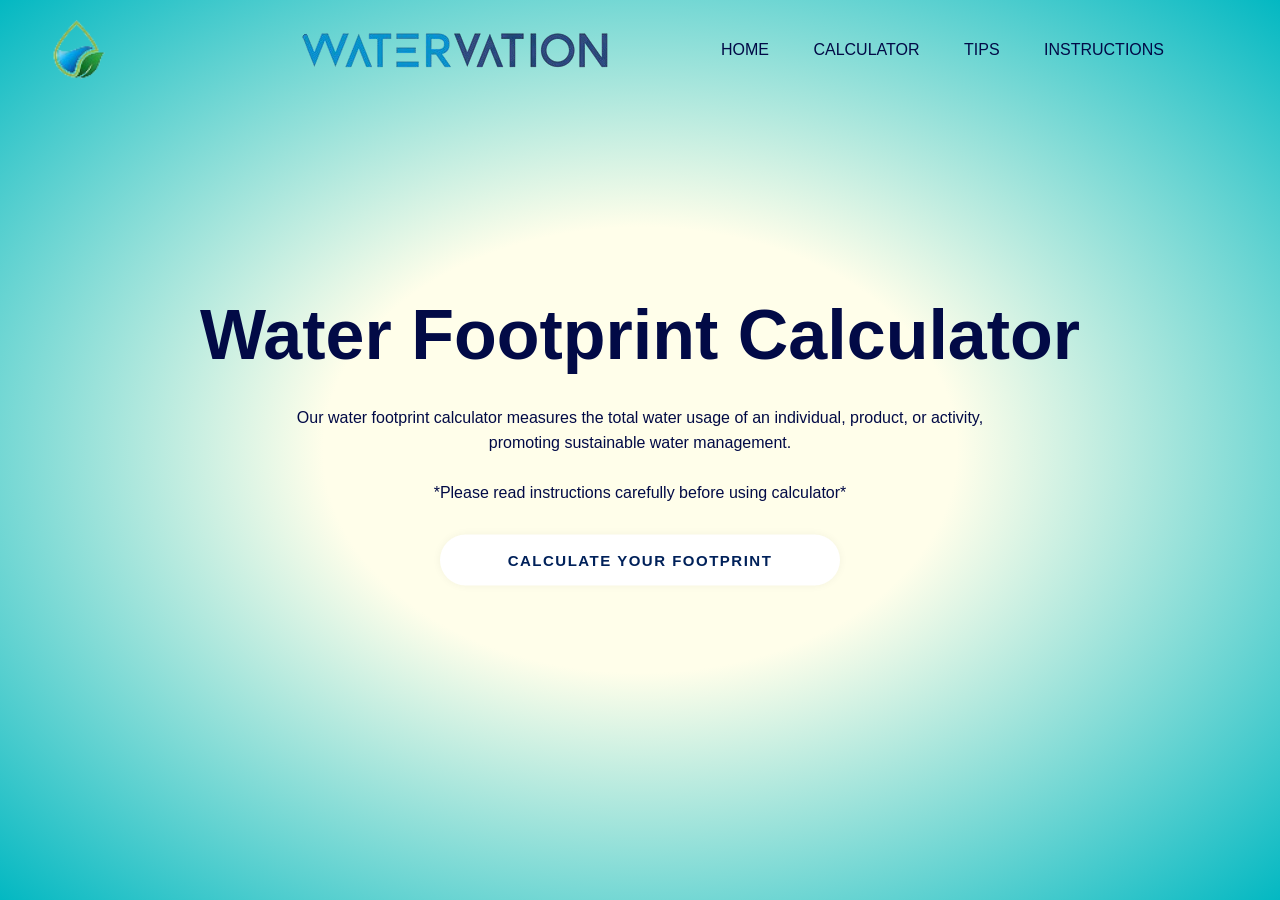
<file: index.html>
<html>
<head>
    <title>Home Page</title>
    <link rel="stylesheet" href="home.css">
</head>
<body>
    <div class="hero">
        <div class="navbar">
            <img src="logo.png" class="logo">
            <img src="name.png" class="teamname">
            <ul>
                <li><a href="#">Home</a></li>
                <li><a href="page1.html">Calculator</a></li>
                <li><a href="water_conservation.html">Tips</a></li>
                <li><a href="instructions.html">Instructions</a></li>
            </ul>
            
        </div>
        <div class="content">
            <h1>Water Footprint Calculator</h1>
            <p>Our water footprint calculator measures the total water usage of an individual, product, or activity,<br> promoting sustainable water management.<br><br>*Please read instructions carefully before using calculator*</p>
            
            <form>
                <!-- <button type="button" onclick="window.location.href='index.html'" style="font-size: 10px; color: rgb(2, 28, 105); border-radius: 20px; border-color: blueviolet;">CALCULATE YOUR FOOTPRINT</button> -->
                <button class="start" type="button" onclick="window.location.href='page1.html'">calculate your footprint</button>

                
                
                
            </form>

        </div>
        <div class="ocean">
            <div class="wave"></div>
            <div class="wave"></div>
        </div>
        

        


        
    

        
        

</body>
</html>
</file>
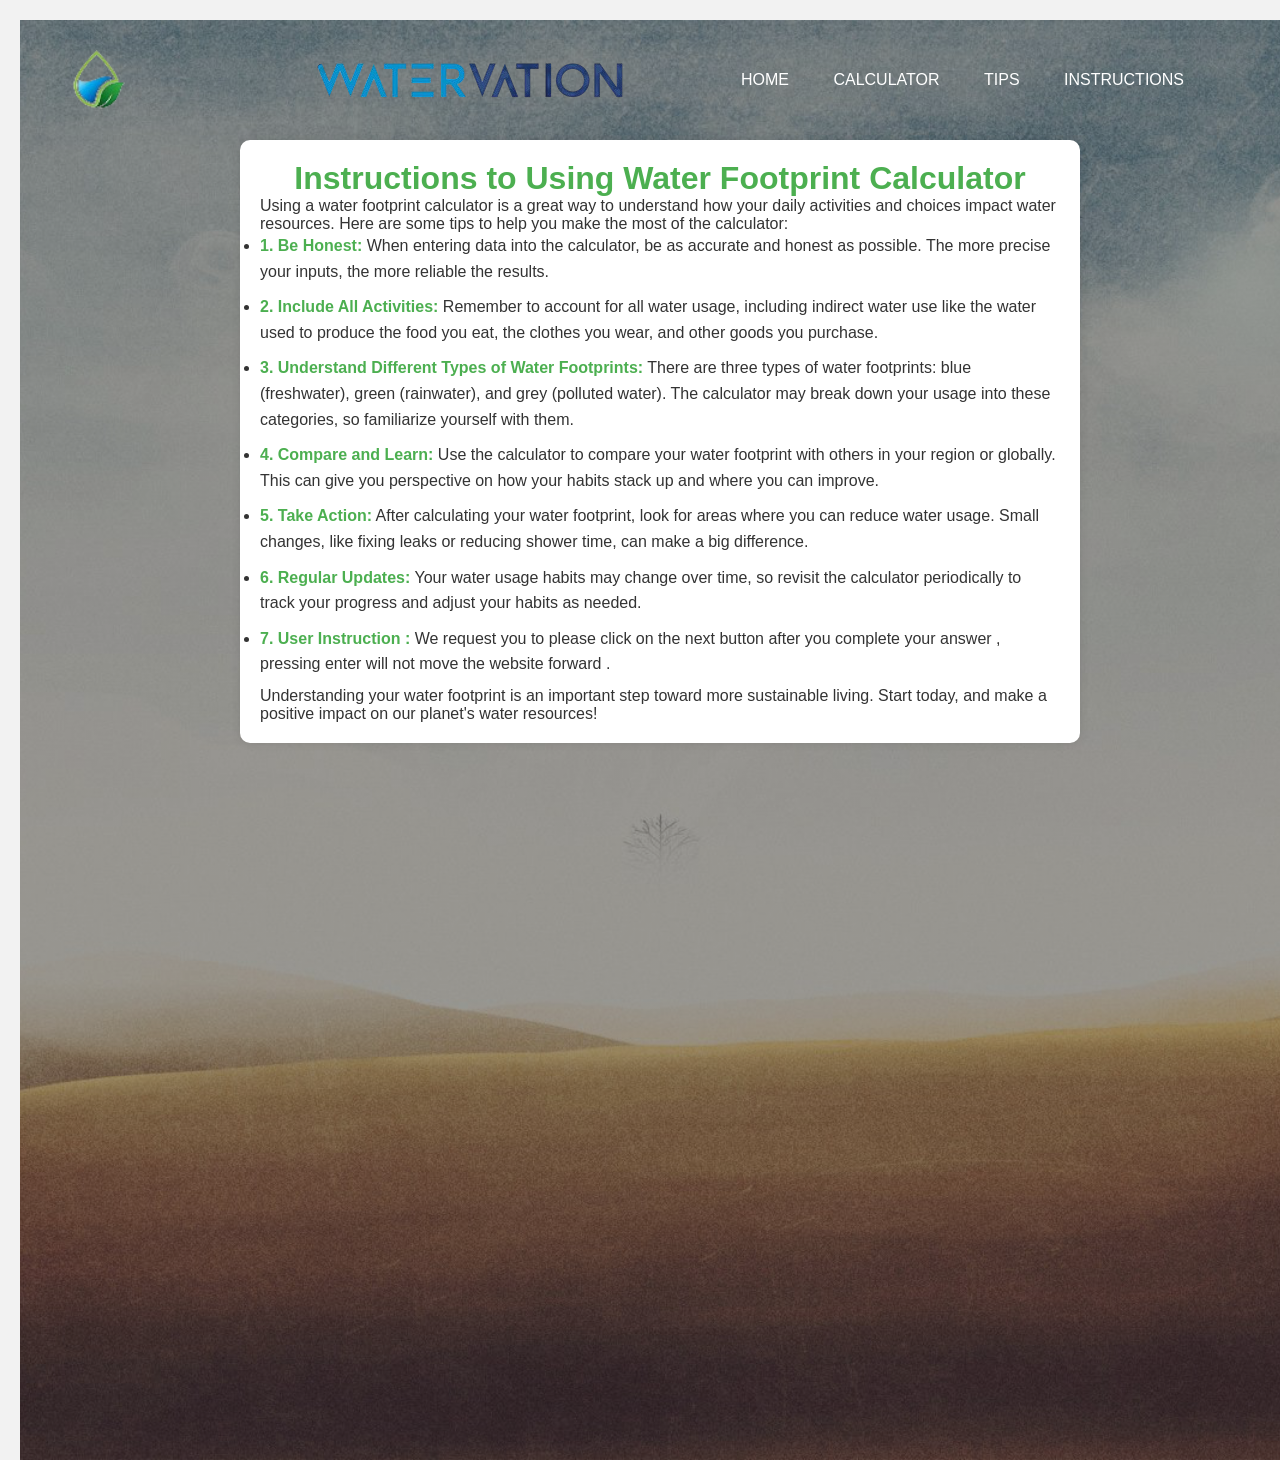
<file: instructions.html>
<!DOCTYPE html>
<html lang="en">
<head>
    <meta charset="UTF-8">
    <meta name="viewport" content="width=device-width, initial-scale=1.0">
    <title>Water Footprint Calculator Tips</title>
    <link rel="stylesheet" href="instructions.css">

</head>
<body>
    <div class="hero">
        <div class="navbar">
            <img src="logo.png" class="logo">
            <img src="name.png" class="teamname">
            <ul>
                <li><a href="index.html">Home</a></li>
                <li><a href="page1.html">Calculator</a></li>
                <li><a href="water_conservation.html">Tips</a></li>
                <li><a href="instructions.html">Instructions</a></li>
            </ul>
        </div>
    <div class="container">
        <h1>Instructions to Using Water Footprint Calculator </h1>
        <p>Using a water footprint calculator is a great way to understand how your daily activities and choices impact water resources. Here are some tips to help you make the most of the calculator:</p>
        <ul>
            <li><span class="tip-title">1. Be Honest:</span> When entering data into the calculator, be as accurate and honest as possible. The more precise your inputs, the more reliable the results.</li>
            <li><span class="tip-title">2. Include All Activities:</span> Remember to account for all water usage, including indirect water use like the water used to produce the food you eat, the clothes you wear, and other goods you purchase.</li>
            <li><span class="tip-title">3. Understand Different Types of Water Footprints:</span> There are three types of water footprints: blue (freshwater), green (rainwater), and grey (polluted water). The calculator may break down your usage into these categories, so familiarize yourself with them.</li>
            <li><span class="tip-title">4. Compare and Learn:</span> Use the calculator to compare your water footprint with others in your region or globally. This can give you perspective on how your habits stack up and where you can improve.</li>
            <li><span class="tip-title">5. Take Action:</span> After calculating your water footprint, look for areas where you can reduce water usage. Small changes, like fixing leaks or reducing shower time, can make a big difference.</li>
            <li><span class="tip-title">6. Regular Updates:</span> Your water usage habits may change over time, so revisit the calculator periodically to track your progress and adjust your habits as needed.</li>
            <li><span class="tip-title">7. User Instruction :</span> We request you to please click on the next button after you complete your answer , pressing enter will not move the website forward . 
            </li>
        </ul>
        <p>Understanding your water footprint is an important step toward more sustainable living. Start today, and make a positive impact on our planet's water resources!</p>
    </div>
</body>
</html>
</file>
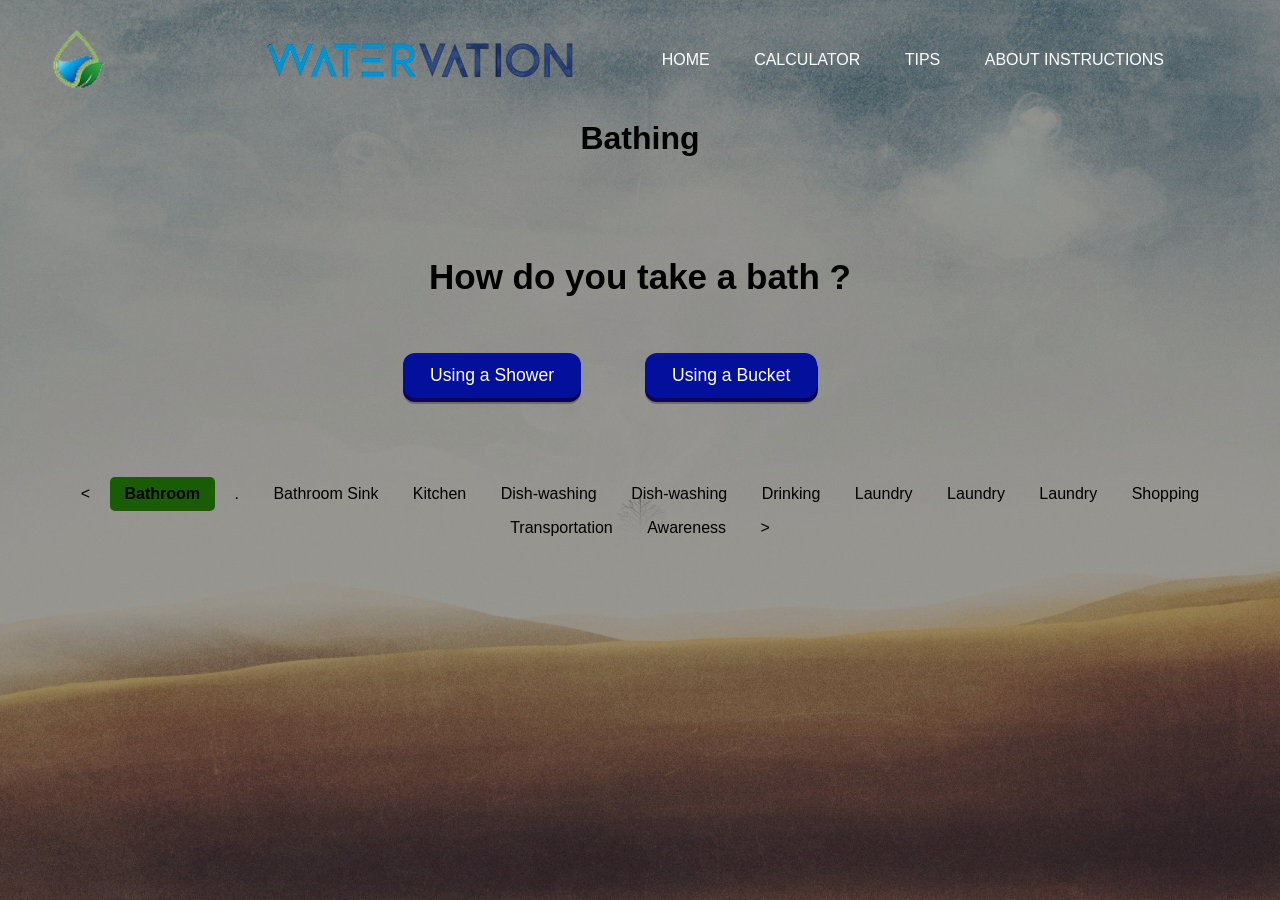
<file: page1.html>
<!DOCTYPE html>
<html>
<head>
    <meta name="viewport" content="width=device-width, initial-scale=1.0">
    <title>Pagination</title>
    <link rel="stylesheet" href="style .css">

</head>
<body>
   



<div class="hero">
    <div class="navbar">
        <img src="logo.png" class="logo">
        <img src="name.png" class="teamname">
        <ul>
            <li><a href="index.html">Home</a></li>
            <li><a href="#">Calculator</a></li>
            <li><a href="water_conservation.html">Tips</a></li>
            <li><a href="instructions.html">About Instructions</a></li>
        </ul>
    </div>
    <h1>Bathing </h1>

    <p>How do you take a bath ?</p>
    <form action="index.php" method="get">
        
        
        <!-- <label for="Shower">Shower:</label>
        <input type="radio" id="Shower." value="Shower." name="title"> -->
      
        <button type="button" onclick="window.location.href='subindex_1.html'">
            <span class="shadow"></span>
            <span class="edge"></span>
            <span class="front text">Using a Shower
            </span>
          </button>
       

     
        <button type="button" onclick="window.location.href='subindex_1.html'">
            <span class="shadow"></span>
            <span class="edge"></span>
            <span class="front text">Using a Bucket
            </span>
          </button>
        


    </form>


<div class="pagination">
    <a href="index.html"><</a>
    
    <a href="page1.html"class="active">Bathroom</a>
    <a href="subindex_1.html">.</a>
    
    <a href="page2.html">Bathroom Sink</a>
    
    <a href="page3.html">Kitchen</a>
    <a href="subpage_3_1.html">Dish-washing</a>
    <a href="subpage_3_2.html">Dish-washing</a>
    <a href="subpage_3_3.html">Drinking </a>

    <a href="page4.html">Laundry</a>
    <a href="subpage_4_1.html">Laundry</a>
    <a href="subpage_4_2.html">Laundry</a>
    
    <a href="page5.html">Shopping</a>
    <a href="subpage_5_1.html">Transportation</a>

    <a href="page6.html">Awareness</a>
    
    <a href="subindex_1.html">></a>
</div>
</div>





</body>
</html>
</file>
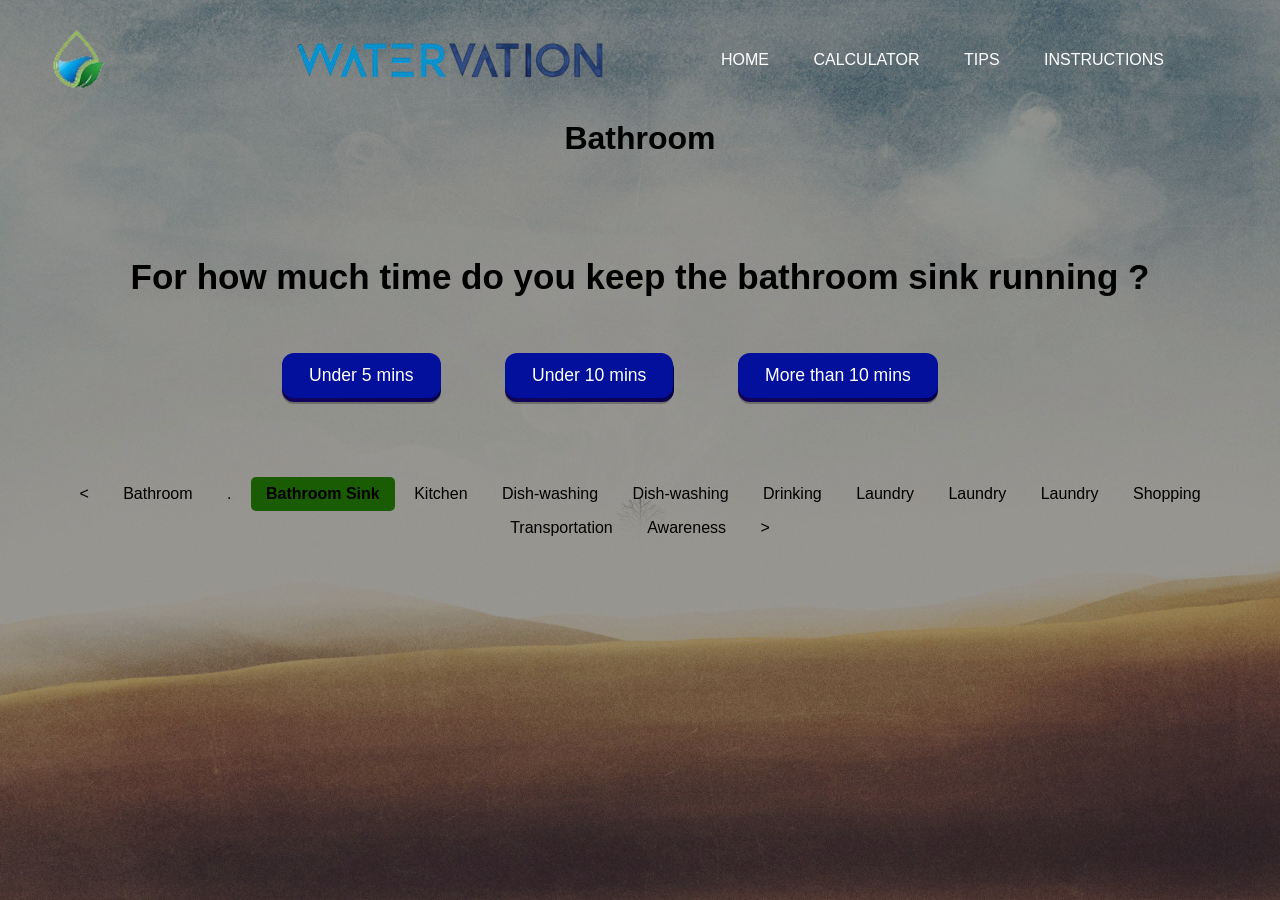
<file: page2.html>
<!DOCTYPE html>
<html>
<head>
    <meta name="viewport" content="width=device-width, initial-scale=1.0">
    <title>Pagination</title>
    <link rel="stylesheet" href="style .css">

</head>
<body>
    
    <div class="hero">
        <div class="navbar">
            <img src="logo.png" class="logo">
            <img src="name.png" class="teamname">
            <ul>
                <li><a href="index.html">Home</a></li>
                <li><a href="#">Calculator</a></li>
                <li><a href="water_conservation.html">Tips</a></li>
                <li><a href="instructions.html">Instructions</a></li>
            </ul>
        </div>
        <h1>Bathroom</h1>
    <p>For how much time do you keep the bathroom sink running ?</p>
    <form action="index.php" method="get">

        <button type="button" onclick="window.location.href='page3.html'">
            <span class="shadow"></span>
            <span class="edge"></span>
            <span class="front text">Under 5 mins
            </span>
          </button>
          <button type="button" onclick="window.location.href='page3.html'">
            <span class="shadow"></span>
            <span class="edge"></span>
            <span class="front text">Under 10 mins
            </span>
          </button>
          <button type="button" onclick="window.location.href='page3.html'">
            <span class="shadow"></span>
            <span class="edge"></span>
            <span class="front text">More than 10 mins
            </span>
          </button>
        
        
        

        


    </form>

    <div class="pagination">
        <a href="index.html"><</a>
        
        <a href="page1.html">Bathroom</a>
        <a href="subindex_1.html">.</a>
        
        <a href="page2.html"class="active">Bathroom Sink</a>
        
        <a href="page3.html">Kitchen</a>
        <a href="subpage_3_1.html">Dish-washing</a>
        <a href="subpage_3_2.html">Dish-washing</a>
        <a href="subpage_3_3.html">Drinking </a>
    
        <a href="page4.html">Laundry</a>
        <a href="subpage_4_1.html">Laundry</a>
        <a href="subpage_4_2.html">Laundry</a>
        
        <a href="page5.html">Shopping</a>
        <a href="subpage_5_1.html">Transportation</a>

        <a href="page6.html">Awareness</a>
        
        <a href="page3.html">></a>
    </div>
    </div>





</body>
</html>
</file>
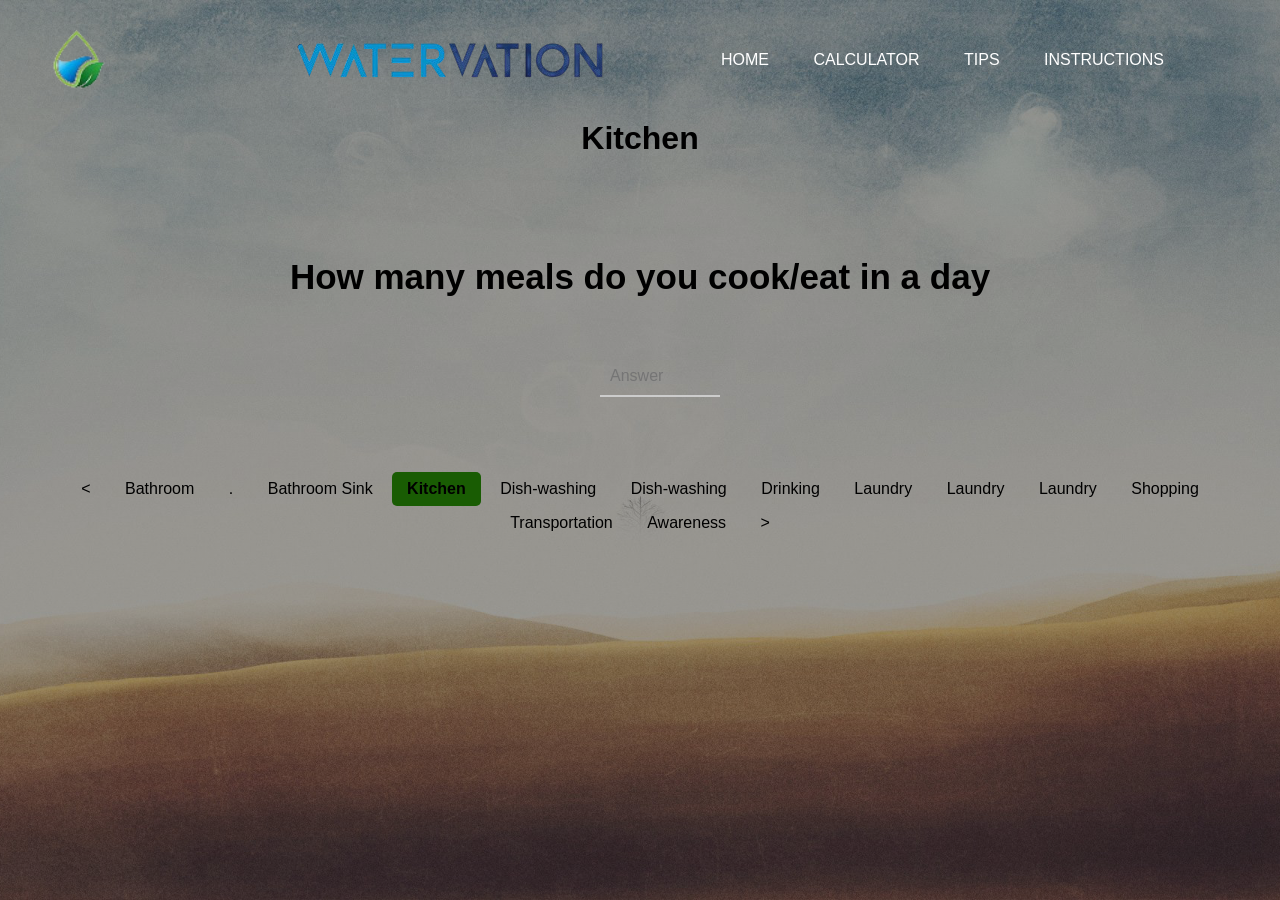
<file: page3.html>
<!DOCTYPE html>
<html>
<head>
    <meta name="viewport" content="width=device-width, initial-scale=1.0">
    <title>Pagination</title>
    <link rel="stylesheet" href="style .css">

</head>
<body>
    
    </div>
    <div class="hero">
        <div class="navbar">
            <img src="logo.png" class="logo">
            <img src="name.png" class="teamname">
            <ul>
                <li><a href="index.html">Home</a></li>
                <li><a href="#">Calculator</a></li>
                <li><a href="water_conservation.html">Tips</a></li>
                <li><a href="instructions.html">Instructions</a></li>
            </ul>
        </div>
        <h1>Kitchen</h1>
    <p>How many meals do you cook/eat in a day</p>
    <form action="index.php" method="get">
        <div class="input-container">
            <input placeholder="Answer" class="input-field" type="text">
            <label for="input-field" class="input-label">Answer</label>
            <span class="input-highlight"></span>
          </div>
        


    </form>



    <div class="pagination">
        <a href="page2.html"><</a>
        
        <a href="page1.html">Bathroom</a>
        <a href="subindex_1.html">.</a>
        
        <a href="page2.html">Bathroom Sink</a>
        
        <a href="page3.html"class="active">Kitchen</a>
        <a href="subpage_3_1.html">Dish-washing</a>
        <a href="subpage_3_2.html">Dish-washing</a>
        <a href="subpage_3_3.html">Drinking </a>
    
        <a href="page4.html">Laundry</a>
        <a href="subpage_4_1.html">Laundry</a>
        <a href="subpage_4_2.html">Laundry</a>
        
        <a href="page5.html">Shopping</a>
        <a href="subpage_5_1.html">Transportation</a>

        <a href="page6.html">Awareness</a>
        
        <a href="subpage_3_1.html">></a>

        
    </div>
    </div>
    




</body>
</html>
</file>
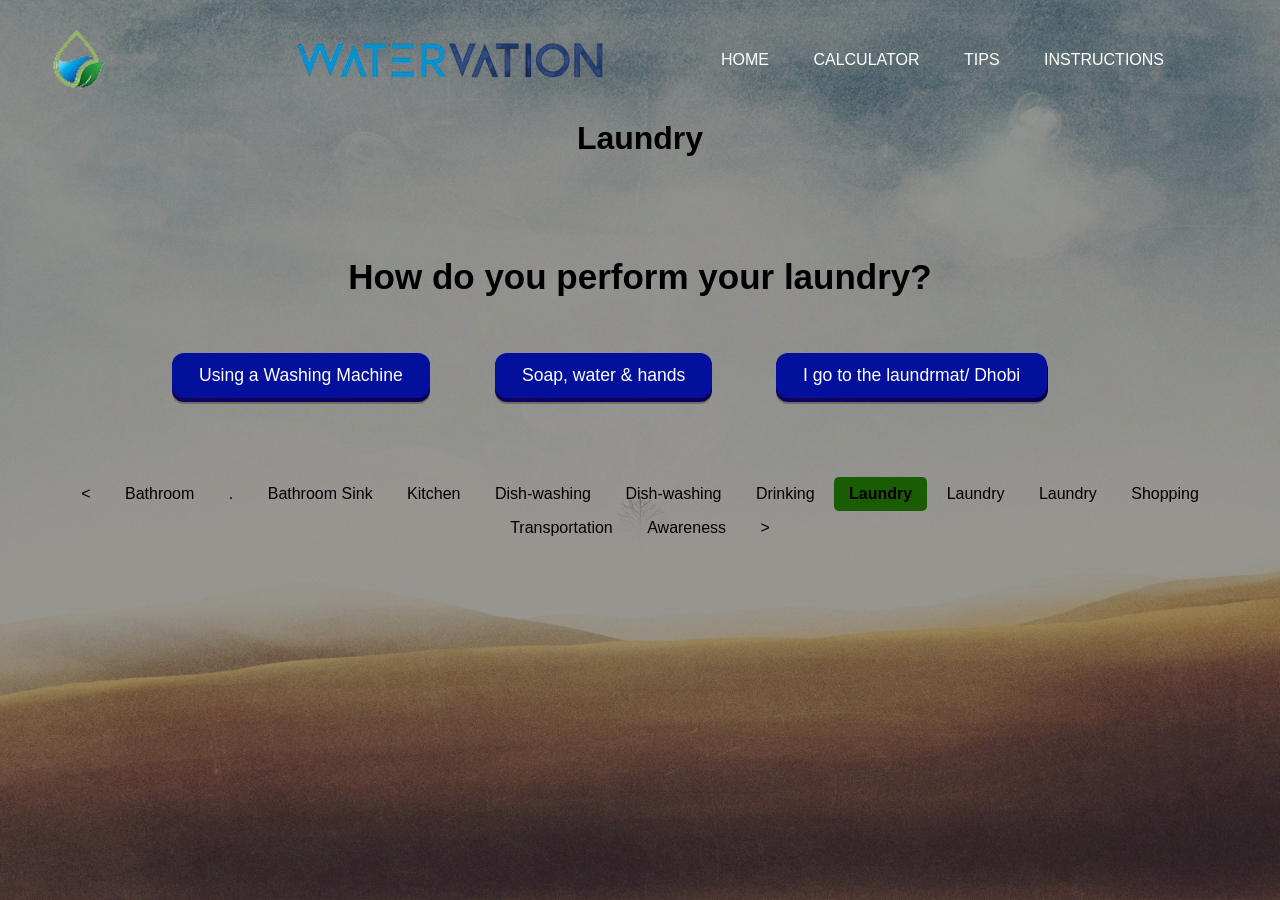
<file: page4.html>
<!DOCTYPE html>
<html>
<head>
    <meta name="viewport" content="width=device-width, initial-scale=1.0">
    <title>Pagination</title>
    <link rel="stylesheet" href="style .css">

</head>
<body>
    
    <div class="hero">
        <div class="navbar">
            <img src="logo.png" class="logo">
            <img src="name.png" class="teamname">
            <ul>
                <li><a href="index.html">Home</a></li>
                <li><a href="#">Calculator</a></li>
                <li><a href="water_conservation.html">Tips</a></li>
                <li><a href="instructions.html">Instructions</a></li>
            </ul>
        </div>
        
    <h1>Laundry </h1>
    <p>How do you perform your laundry?</p>
    <form action="index.php" method="get">
        
        



        <button type="button" onclick="window.location.href='subpage_4_1.html'">
            <span class="shadow"></span>
            <span class="edge"></span>
            <span class="front text">Using a Washing Machine
            </span>
          </button>
          <button type="button" onclick="window.location.href='subpage_4_1.html'">
            <span class="shadow"></span>
            <span class="edge"></span>
            <span class="front text">Soap, water & hands
            </span>
          </button>
          <button type="button" onclick="window.location.href='subpage_4_1.html'">
            <span class="shadow"></span>
            <span class="edge"></span>
            <span class="front text">I go to the laundrmat/ Dhobi
            </span>
          </button>
        


    </form>



    <div class="pagination">
        <a href="subpage_3_3.html"><</a>
        
        <a href="page1.html">Bathroom</a>
        <a href="subindex_1.html">.</a>
        
        <a href="page2.html">Bathroom Sink</a>
        
        <a href="page3.html">Kitchen</a>
        <a href="subpage_3_1.html">Dish-washing</a>
        <a href="subpage_3_2.html">Dish-washing</a>
        <a href="subpage_3_3.html">Drinking </a>
    
        <a href="page4.html"class="active">Laundry</a>
        <a href="subpage_4_1.html">Laundry</a>
        <a href="subpage_4_2.html">Laundry</a>
        
        <a href="page5.html">Shopping</a>
        <a href="subpage_5_1.html">Transportation</a>

        <a href="page6.html">Awareness</a>
        
        <a href="subpage_4_1.html">></a>
    </div>
    </div>
    
    




</body>
</html>
</file>
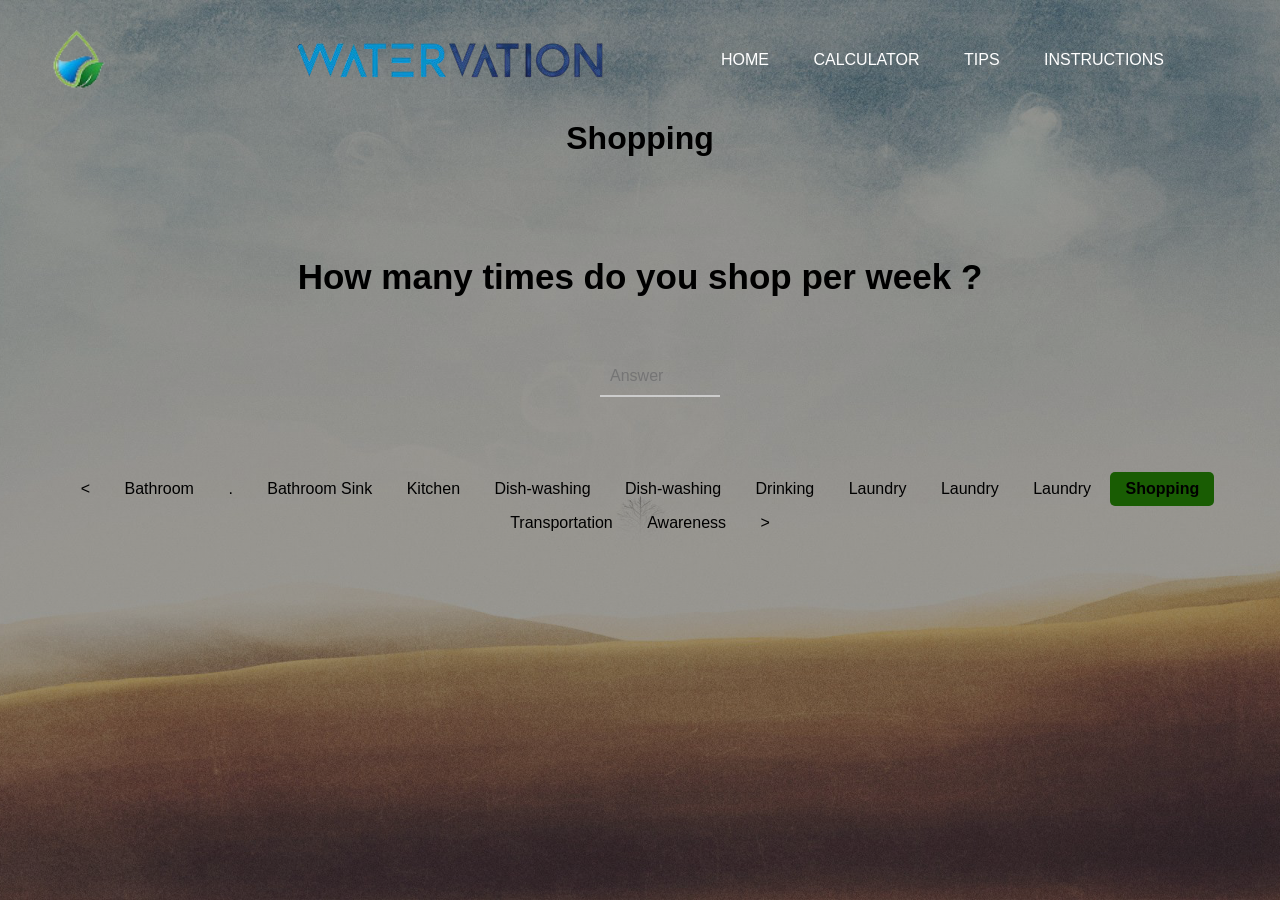
<file: page5.html>
<!DOCTYPE html>
<html>
<head>
    <meta name="viewport" content="width=device-width, initial-scale=1.0">
    <title>Pagination</title>
    <link rel="stylesheet" href="style .css">

</head>
<body>
    
    <div class="hero">
        <div class="navbar">
            <img src="logo.png" class="logo">
            <img src="name.png" class="teamname">
            <ul>
                <li><a href="index.html">Home</a></li>
                <li><a href="#">Calculator</a></li>
                <li><a href="water_conservation.html">Tips</a></li>
                <li><a href="instructions.html">Instructions</a></li>
            </ul>
        </div>
        <h1>Shopping </h1>
    <p>How many times do you shop per week ?</p>
    <form action="index.php" method="get">
        <div class="input-container">
            <input placeholder="Answer" class="input-field" type="text">
            <label for="input-field" class="input-label">Answer</label>
            <span class="input-highlight"></span>
          </div>
        


    </form>



    <div class="pagination">
        <a href="subpage_4_2.html"><</a>
        
        <a href="page1.html">Bathroom</a>
        <a href="subindex_1.html">.</a>
        
        <a href="page2.html">Bathroom Sink</a>
        
        <a href="page3.html">Kitchen</a>
        <a href="subpage_3_1.html">Dish-washing</a>
        <a href="subpage_3_2.html">Dish-washing</a>
        <a href="subpage_3_3.html">Drinking </a>
    
        <a href="page4.html">Laundry</a>
        <a href="subpage_4_1.html">Laundry</a>
        <a href="subpage_4_2.html">Laundry</a>
        
        <a href="page5.html"class="active">Shopping</a>
        <a href="subpage_5_1.html">Transportation</a>

        <a href="page6.html">Awareness</a>
        
        <a href="subpage_5_1.html">></a>
    </div>
    </div>
    
    




</body>
</html>
</file>
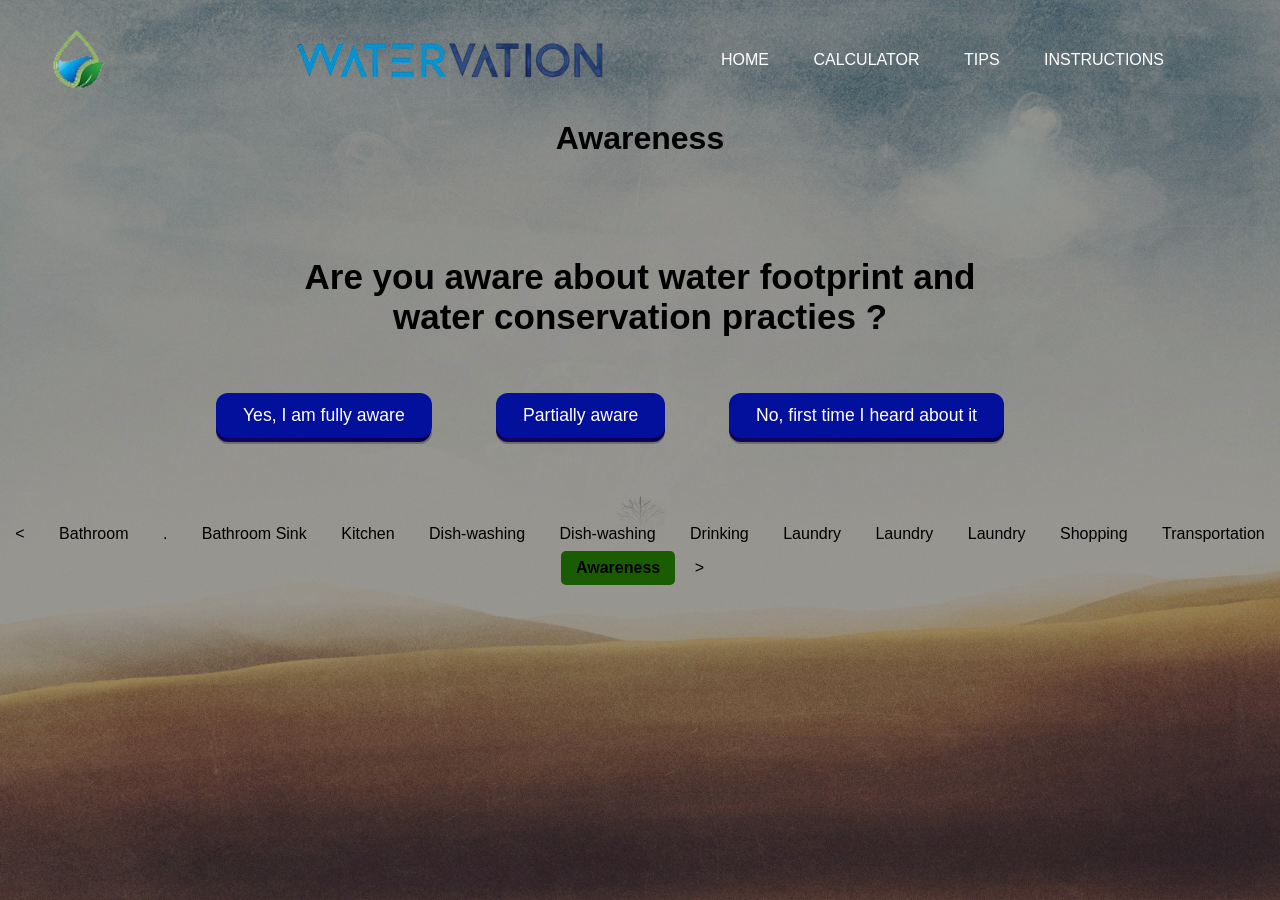
<file: page6.html>
<!DOCTYPE html>
<html>
<head>
    <meta name="viewport" content="width=device-width, initial-scale=1.0">
    <title>Pagination</title>
    <link rel="stylesheet" href="style .css">

</head>
<body>
    
    <div class="hero">
        <div class="navbar">
            <img src="logo.png" class="logo">
            <img src="name.png" class="teamname">
            <ul>
                <li><a href="index.html">Home</a></li>
                <li><a href="#">Calculator</a></li>
                <li><a href="water_conservation.html">Tips</a></li>
                <li><a href="instructions.html">Instructions</a></li>
            </ul>
        </div>
        <h1>Awareness </h1>
    <p>Are you aware about water footprint and <br>water conservation practies ?</p>
    <form>
        <!-- <button type="button" onclick="window.location.href='result_page_1.html'" style="font-size: 25px; background-color: grey; color: aqua; border-radius: 20px;">Yes, I am fully aware</button>
        
        <button type="button" onclick="window.location.href='result_page_2.html'" style="font-size: 25px; background-color: grey; color: aqua; border-radius: 20px;">Partially aware</button>
        
        <button type="button" onclick="window.location.href='result_page_3.html'" style="font-size: 25px; background-color: grey; color: aqua; border-radius: 20px;">No, first time I heard about it</button> -->

        <button type="button" onclick="window.location.href='result_page_1.html'">
            <span class="shadow"></span>
            <span class="edge"></span>
            <span class="front text">Yes, I am fully aware
            </span>
          </button>
          <button type="button" onclick="window.location.href='result_page_2.html'">
            <span class="shadow"></span>
            <span class="edge"></span>
            <span class="front text">Partially aware
            </span>
          </button>
          <button type="button" onclick="window.location.href='result_page_3.html'">
            <span class="shadow"></span>
            <span class="edge"></span>
            <span class="front text">No, first time I heard about it
            </span>
          </button>




    </form>
    
    
    


    <div class="pagination">
        <a href="subpage_5_1.html"><</a>
        
        <a href="page1.html">Bathroom</a>
        <a href="subindex_1.html">.</a>
        
        <a href="page2.html">Bathroom Sink</a>
        
        <a href="page3.html">Kitchen</a>
        <a href="subpage_3_1.html">Dish-washing</a>
        <a href="subpage_3_2.html">Dish-washing</a>
        <a href="subpage_3_3.html">Drinking </a>
    
        <a href="page4.html">Laundry</a>
        <a href="subpage_4_1.html">Laundry</a>
        <a href="subpage_4_2.html">Laundry</a>
        
        <a href="page5.html">Shopping</a>
        <a href="subpage_5_1.html">Transportation</a>
        
        <a href="page6.html"class="active">Awareness</a>

        <a href="page6.html">></a>
    </div>
    </div>
    
    




</body>
</html>
</file>
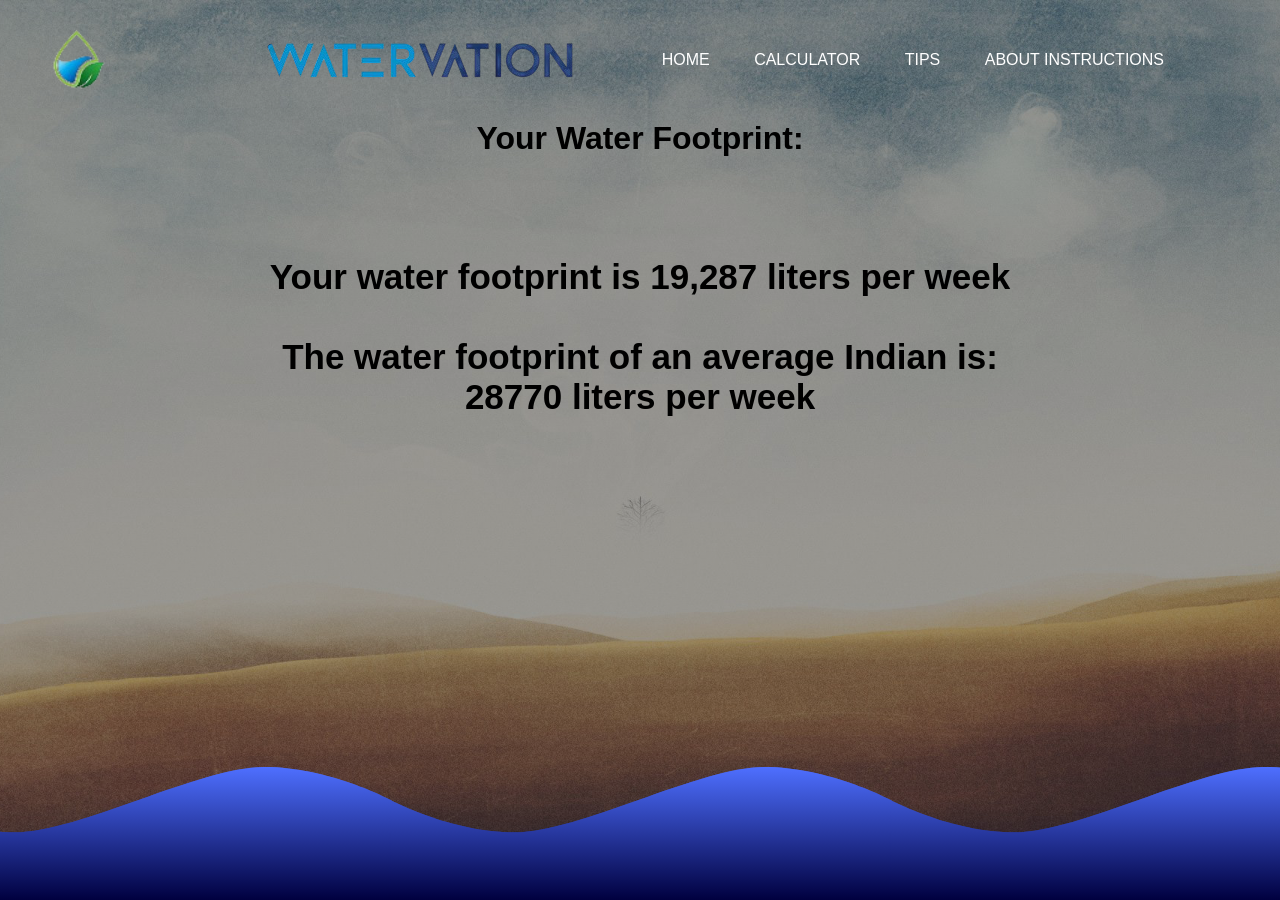
<file: result_page_1.html>
<!DOCTYPE html>
<html>
<head>
    <meta name="viewport" content="width=device-width, initial-scale=1.0">
    <title>Pagination</title>
    <link rel="stylesheet" href="style .css">

</head>
<body>
   



<div class="hero">
    <div class="navbar">
        <img src="logo.png" class="logo">
        <img src="name.png" class="teamname">

       
        <ul>
            <li><a href="index.html">Home</a></li>
            <li><a href="#">Calculator</a></li>
            <li><a href="water_conservation.html">Tips</a></li>
            <li><a href="instructions.html">About Instructions</a></li>
        </ul>
        
            
            
        
    </div>
    <h1>Your Water Footprint:</h1>

    <p>Your water footprint is 19,287 liters per week<br><br>The water footprint of an average Indian is:<br>28770 liters per week</p>

    <div class="ocean">
        <div class="wave"></div>
        <div class="wave wave2"></div>
    </div>




    
    








</body>
</html>
</file>
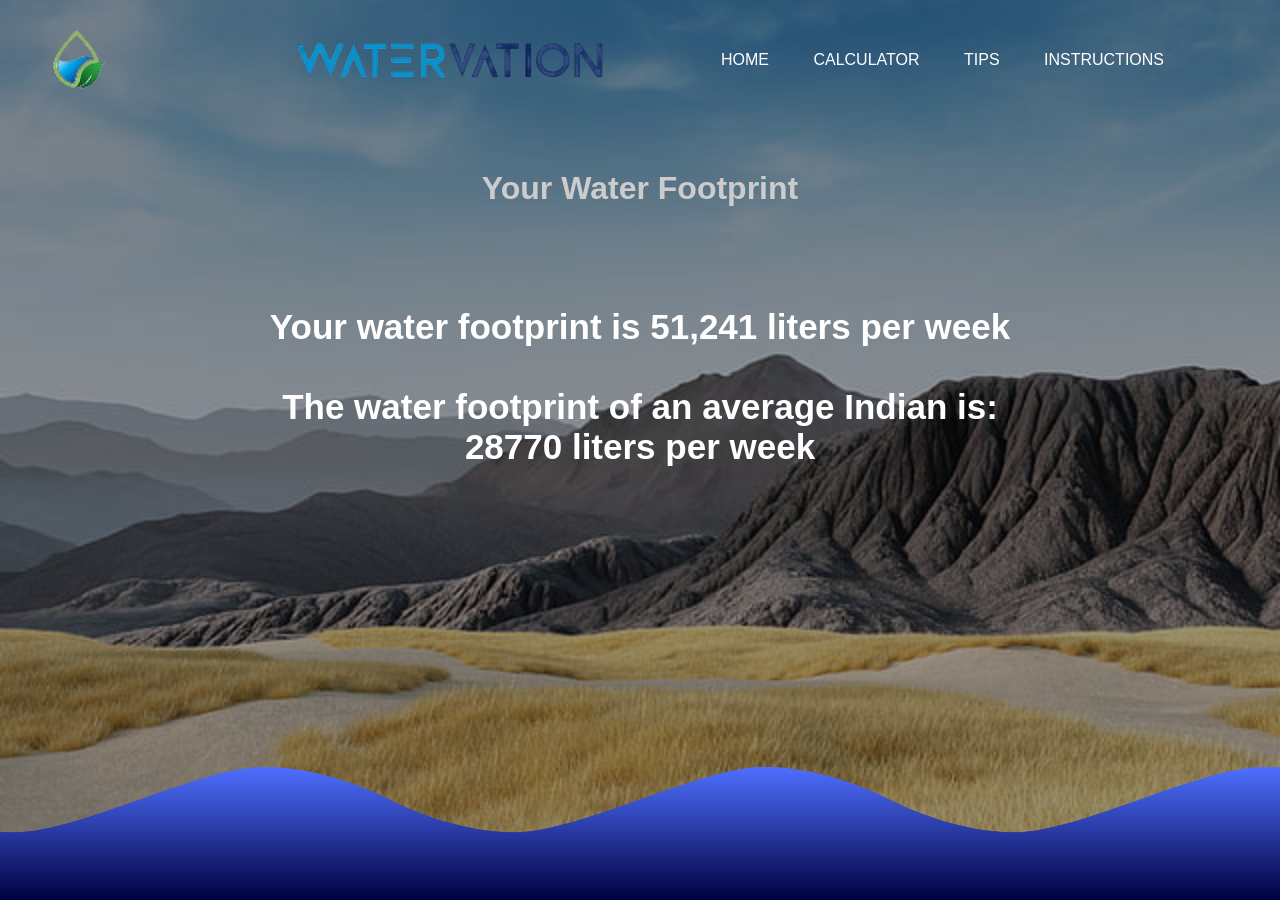
<file: result_page_2.html>
<!DOCTYPE html>
<html>
<head>
    <meta name="viewport" content="width=device-width, initial-scale=1.0">
    <title>Pagination</title>
    <link rel="stylesheet" href="style .css">

</head>
<body>
   



<div class="result">
    <div class="navbar">
        <img src="logo.png" class="logo">
        <img src="name.png" class="teamname">
        <ul>
            <li><a href="#">Home</a></li>
            <li><a href="#">Calculator</a></li>
            <li><a href="water_conservation.html">Tips</a></li>
            <li><a href="instructions.html">Instructions</a></li>
        </ul>
    </div>
    <h1>Your Water Footprint</h1>

    <p>Your water footprint is 51,241 liters per week <br><br>The water footprint of an average Indian is:<br>28770 liters per week</p>

    <div class="ocean">
        <div class="wave"></div>
        <div class="wave wave2"></div>
      </div>
    
    




</body>
</html>
</file>
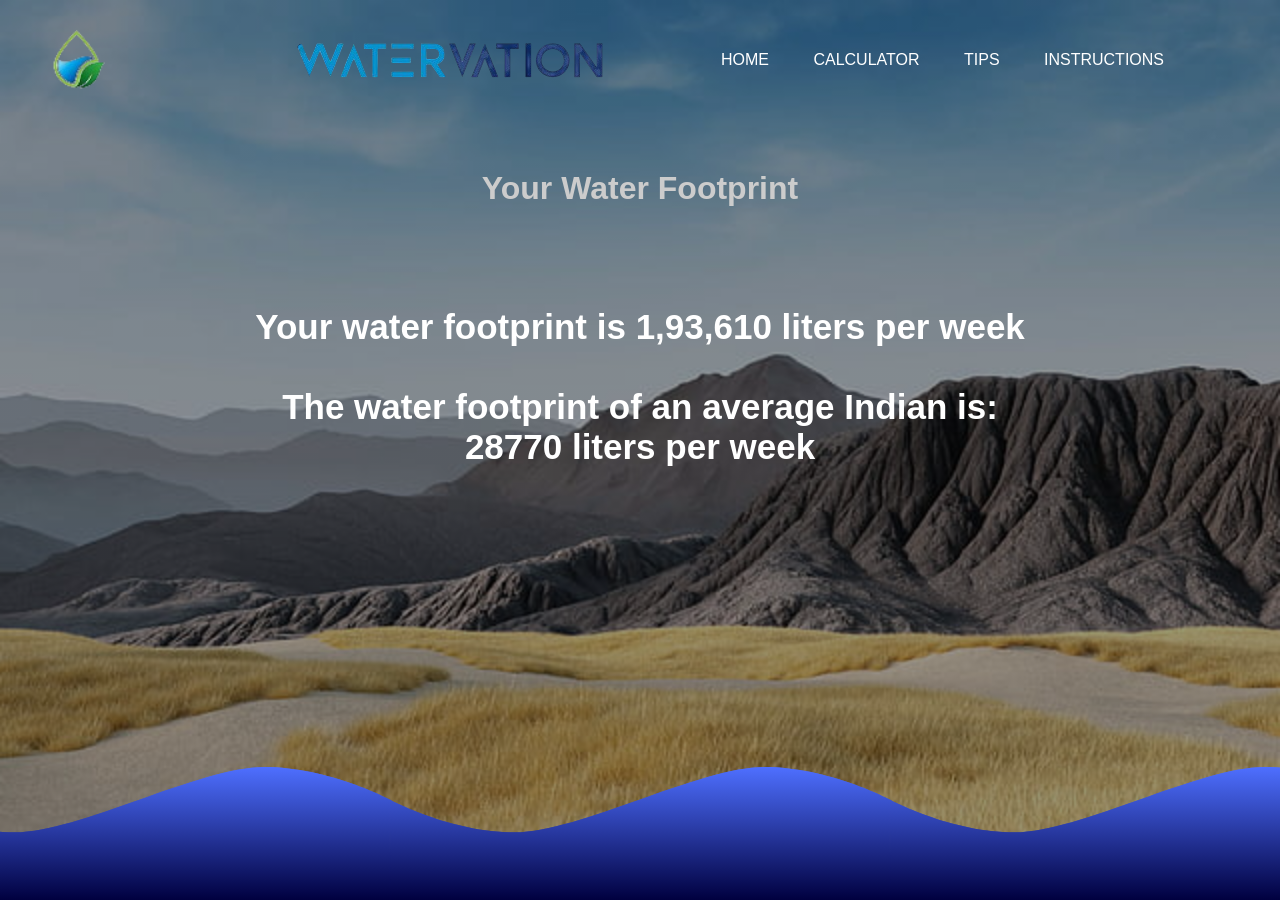
<file: result_page_3.html>
<!DOCTYPE html>
<html>
<head>
    <meta name="viewport" content="width=device-width, initial-scale=1.0">
    <title>Pagination</title>
    <link rel="stylesheet" href="style .css">

</head>
<body>
   



<div class="result">
    <div class="navbar">
        <img src="logo.png" class="logo">
        <img src="name.png" class="teamname">
        <ul>
            <li><a href="index.html">Home</a></li>
            <li><a href="#">Calculator</a></li>
            <li><a href="water_conservation.html">Tips</a></li>
            <li><a href="instructions.html">Instructions</a></li>
        </ul>
    </div>
    <h1>Your Water Footprint</h1>

    <p>Your water footprint is 1,93,610 liters per week<br><br>The water footprint of an average Indian is:<br>28770 liters per week<br></p>
    
    

    <div class="ocean">
        <div class="wave"></div>
        <div class="wave wave2"></div>
      </div>
    
    





</body>
</html>
</file>
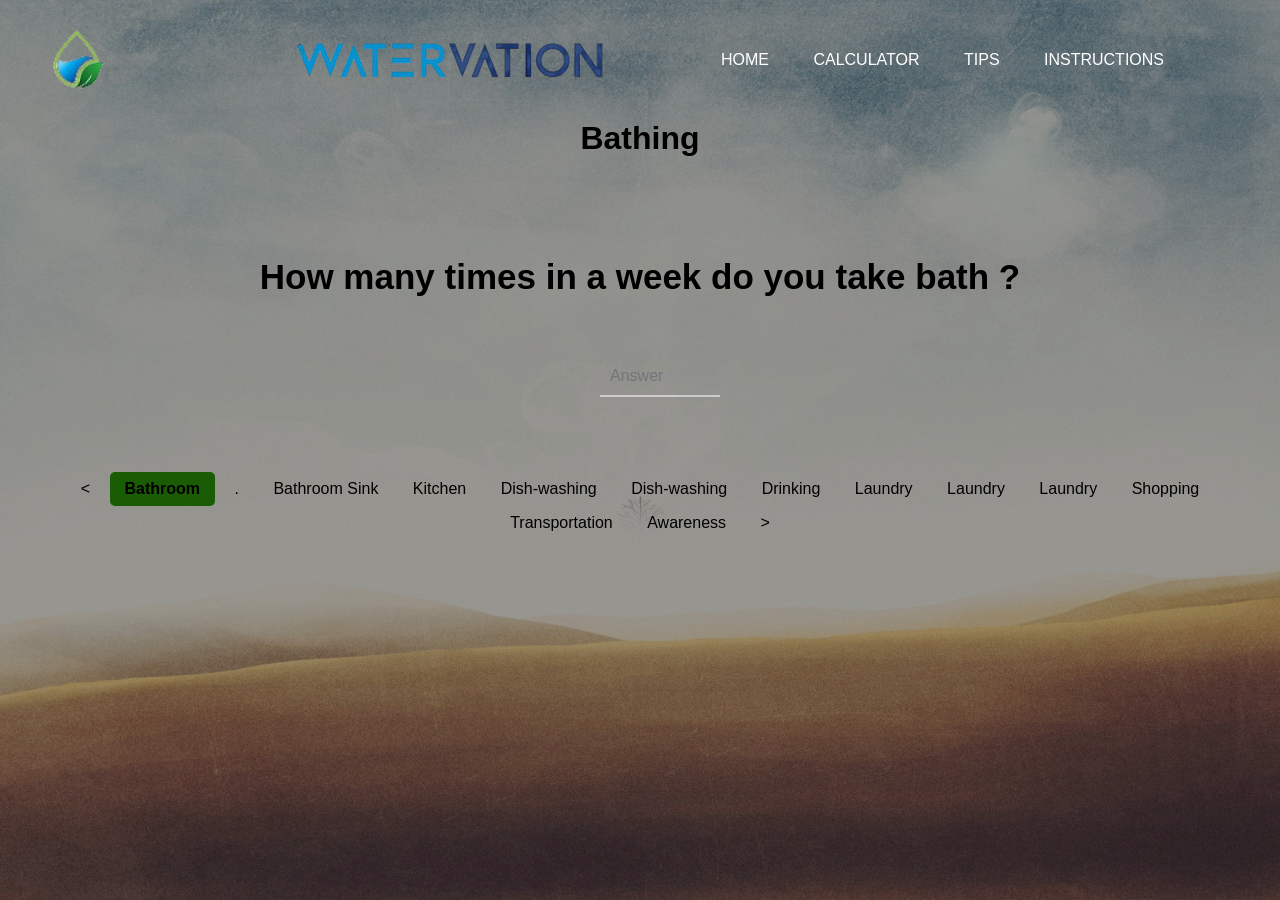
<file: subindex_1.html>
<!DOCTYPE html>
<html>
<head>
    <meta name="viewport" content="width=device-width, initial-scale=1.0">
    <title>Pagination</title>
    <link rel="stylesheet" href="style .css">

</head>
<body>
    
<div class="hero">
    <div class="navbar">
        <img src="logo.png" class="logo">
        <img src="name.png" class="teamname">
        <ul>
            <li><a href="index.html">Home</a></li>
            <li><a href="#">Calculator</a></li>
            <li><a href="water_conservation.html">Tips</a></li>
            <li><a href="instructions.html">Instructions</a></li>
        </ul>
    </div>
    <h1>Bathing </h1>
    <p>How many times in a week do you take bath ?</p>
    <form action="index.php" method="get">
        <div class="input-container">
            <input placeholder="Answer" class="input-field" type="text">
            <label for="input-field" class="input-label">Answer</label>
            <span class="input-highlight"></span>
          </div>
        


    </form>


    <div class="pagination">
        <a href="index.html"><</a>
        
        <a href="page1.html"class="active">Bathroom</a>
        <a href="subindex_1.html">.</a>
        
        <a href="page2.html">Bathroom Sink</a>
        
        <a href="page3.html">Kitchen</a>
        <a href="subpage_3_1.html">Dish-washing</a>
        <a href="subpage_3_2.html">Dish-washing</a>
        <a href="subpage_3_3.html">Drinking </a>
    
        <a href="page4.html">Laundry</a>
        <a href="subpage_4_1.html">Laundry</a>
        <a href="subpage_4_2.html">Laundry</a>
        
        <a href="page5.html">Shopping</a>
        <a href="subpage_5_1.html">Transportation</a>

        <a href="page6.html">Awareness</a>
        
        <a href="page2.html">></a>
    </div>
    </div>




</body>
</html>
</file>
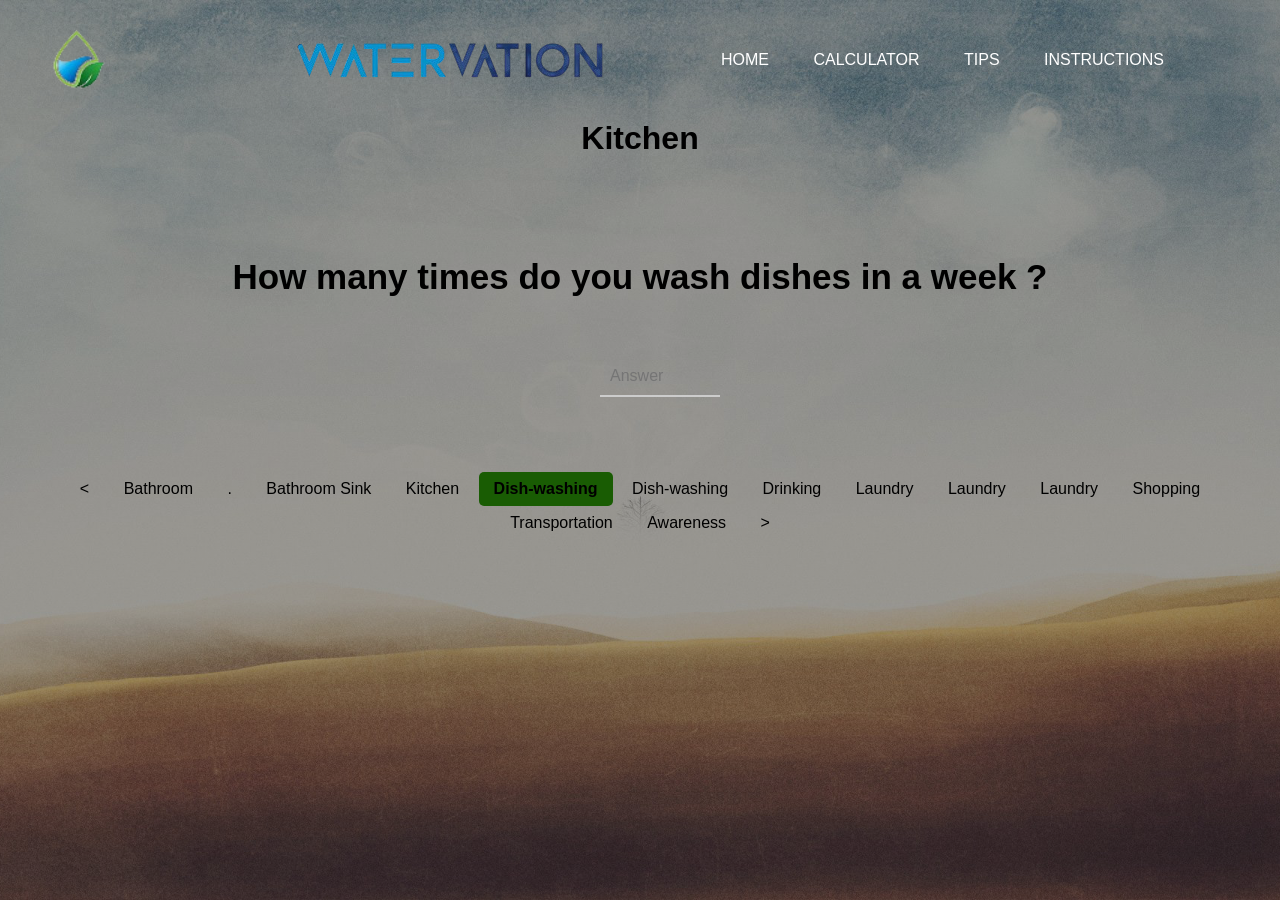
<file: subpage_3_1.html>
<!DOCTYPE html>
<html>
<head>
    <meta name="viewport" content="width=device-width, initial-scale=1.0">
    <title>Pagination</title>
    <link rel="stylesheet" href="style .css">

</head>
<body>
    
<div class="hero">
    <div class="navbar">
        <img src="logo.png" class="logo">
        <img src="name.png" class="teamname">
        <ul>
            <li><a href="index.html">Home</a></li>
            <li><a href="#">Calculator</a></li>
            <li><a href="water_conservation.html">Tips</a></li>
            <li><a href="instructions.html">Instructions</a></li>
        </ul>
    </div>
    <h1>Kitchen </h1>
    <p>How many times do you wash dishes in a week ?</p>
    <form action="index.php" method="get">
        <div class="input-container">
            <input placeholder="Answer" class="input-field" type="text">
            <label for="input-field" class="input-label">Answer</label>
            <span class="input-highlight"></span>
          </div>
        


    </form>


    <div class="pagination">
        <a href="page3.html"><</a>
        
        <a href="page1.html">Bathroom</a>
        <a href="subindex_1.html">.</a>
        
        <a href="page2.html">Bathroom Sink</a>
        
        <a href="page3.html">Kitchen</a>
        <a href="subpage_3_1.html"class="active">Dish-washing</a>
        <a href="subpage_3_2.html">Dish-washing</a>
        <a href="subpage_3_3.html">Drinking </a>
    
        <a href="page4.html">Laundry</a>
        <a href="subpage_4_1.html">Laundry</a>
        <a href="subpage_4_2.html">Laundry</a>
        
        <a href="page5.html">Shopping</a>
        <a href="subpage_5_1.html">Transportation</a>

        <a href="page6.html">Awareness</a>
        
        <a href="subpage_3_2.html">></a>
    </div>
    </div>
    





</body>
</html>
</file>
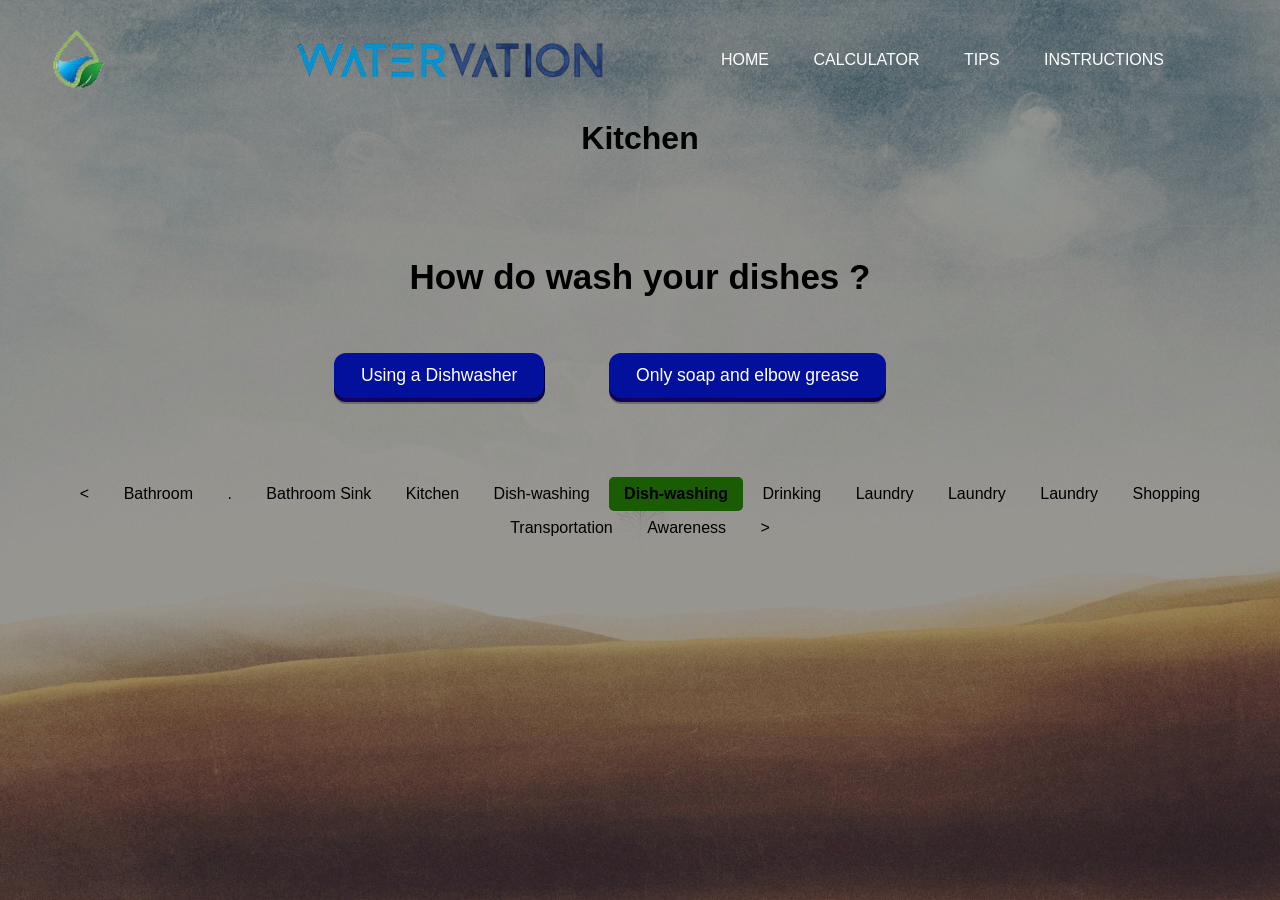
<file: subpage_3_2.html>
<!DOCTYPE html>
<html>
<head>
    <meta name="viewport" content="width=device-width, initial-scale=1.0">
    <title>Pagination</title>
    <link rel="stylesheet" href="style .css">

</head>
<body>
    
<div class="hero">
    <div class="navbar">
        <img src="logo.png" class="logo">
        <img src="name.png" class="teamname">
        <ul>
            <li><a href="index.html">Home</a></li>
            <li><a href="#">Calculator</a></li>
            <li><a href="water_conservation.html">Tips</a></li>
            <li><a href="instructions.html">Instructions</a></li>
        </ul>
    </div>
    <h1>Kitchen </h1>
    <p>How do wash your dishes ?</p>
    <form action="index.php" method="get">
        
        
        

        <button type="button" onclick="window.location.href='subpage_3_3.html'">
            <span class="shadow"></span>
            <span class="edge"></span>
            <span class="front text">Using a Dishwasher
            </span>
          </button>
          <button type="button" onclick="window.location.href='subpage_3_3.html'">
            <span class="shadow"></span>
            <span class="edge"></span>
            <span class="front text">Only soap and elbow grease
            </span>
          </button>




        


    </form>


    <div class="pagination">
        <a href="subpage_3_1.html"><</a>
        
        <a href="page1.html">Bathroom</a>
        <a href="subindex_1.html">.</a>
        
        <a href="page2.html">Bathroom Sink</a>
        
        <a href="page3.html">Kitchen</a>
        <a href="subpage_3_1.html">Dish-washing</a>
        <a href="subpage_3_2.html"class="active">Dish-washing</a>
        <a href="subpage_3_3.html">Drinking </a>
    
        <a href="page4.html">Laundry</a>
        <a href="subpage_4_1.html">Laundry</a>
        <a href="subpage_4_2.html">Laundry</a>
        
        <a href="page5.html">Shopping</a>
        <a href="subpage_5_1.html">Transportation</a>

        <a href="page6.html">Awareness</a>
        
        <a href="subpage_3_3.html">></a>
    </div>
    </div>
    



</body>
</html>
</file>
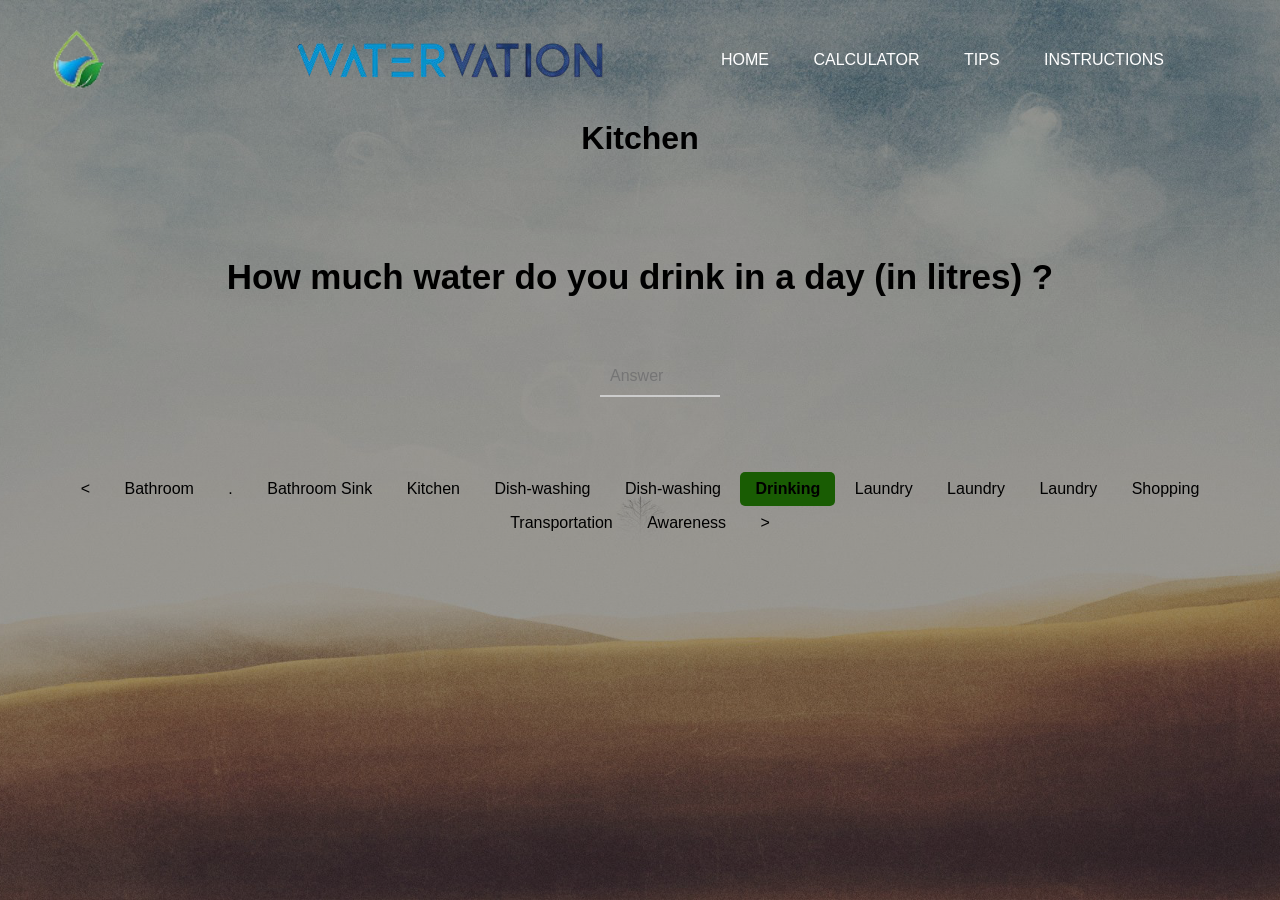
<file: subpage_3_3.html>
<!DOCTYPE html>
<html>
<head>
    <meta name="viewport" content="width=device-width, initial-scale=1.0">
    <title>Pagination</title>
    <link rel="stylesheet" href="style .css">

</head>
<body>
    
<div class="hero">
    <div class="navbar">
        <img src="logo.png" class="logo">
        <img src="name.png" class="teamname">
        <ul>
            <li><a href="index.html">Home</a></li>
            <li><a href="#">Calculator</a></li>
            <li><a href="water_conservation.html">Tips</a></li>
            <li><a href="instructions.html">Instructions</a></li>
        </ul>
    </div>
    <h1>Kitchen</h1>
    <p>How much water do you drink in a day (in litres) ?</p>
    <form action="index.php" method="get">
        <div class="input-container">
            <input placeholder="Answer" class="input-field" type="text">
            <label for="input-field" class="input-label">Answer</label>
            <span class="input-highlight"></span>
          </div>
        


    </form>


    <div class="pagination">
        <a href="subpage_3_2.html"><</a>
        
        <a href="page1.html">Bathroom</a>
        <a href="subindex_1.html">.</a>
        
        <a href="page2.html">Bathroom Sink</a>
        
        <a href="page3.html">Kitchen</a>
        <a href="subpage_3_1.html">Dish-washing</a>
        <a href="subpage_3_2.html">Dish-washing</a>
        <a href="subpage_3_3.html"class="active">Drinking </a>
    
        <a href="page4.html">Laundry</a>
        <a href="subpage_4_1.html">Laundry</a>
        <a href="subpage_4_2.html">Laundry</a>
        
        <a href="page5.html">Shopping</a>
        <a href="subpage_5_1.html">Transportation</a>

        <a href="page6.html">Awareness</a>
        
        <a href="page4.html">></a>
    </div>
    </div>
    



</body>
</html>
</file>
<file: home.css>
/* For home page */


*{
    margin: 0;
    padding: 0;
    font-family: sans-serif;
}
.hero{
    height: 100%;
    width: 100%;
    background:radial-gradient(ellipse at center, rgba(255,254,234,1) 0%, rgba(255,254,234,1) 35%, #03b8c2 100%);
    overflow: hidden;
    background-position: center;
    background-size: cover;
    position: absolute;
    
}

.navbar{
    width: 85%;
    margin: auto;
    /* padding: 10px 0; */
    display: flex;
    align-items: center;
    justify-content: space-between;
    margin-top: 0;

}
.logo{
    width: 100px;
    cursor: pointer;
    transform: translateX(-70px);
    
}
.teamname {
  
  margin-top: 0px;
  margin-left: 10px;
  align-items:center;

}
.navbar ul li{
    list-style: none;
    display: inline-block;
    margin: 0 20px;
    position: relative;
}
.navbar ul li a{
    text-decoration: none;
    color: #020a46;
    text-transform: uppercase;
    
}
.navbar ul li::after{
    content: '';
    height: 3px;
    width: 0;
    background: #009688;
    position: absolute;
    left: 0;
    bottom: -10px;
    transition: 0.5s;


}
.navbar ul li:hover::after{
    width: 100%;

}
.content{
    width: 100%;
    position: absolute;
    top: 50%;
    transform: translateY(-50%);
    text-align: center;
    color: #020a46;

}
.content h1{
    font-size: 70px;
    margin-top: 0px;

}
.content p{
    margin: 20px auto;
    font-weight: 100;
    line-height: 25px;
    margin-top: 30px;

}
button{
    width: 200px;
    padding: 15px 0;
    text-align: center;
    margin: 20px 10px;
    border-radius: 25px;
    font-weight: bold;
    border: 2px solid rgb(221, 250, 0);
    background: transparent;
    color: rgb(0, 33, 90);
    cursor: pointer;
    position: relative;
    overflow: hidden;
    margin-top: 10px;
}
span{
    background: rgb(8, 82, 231);
    height: 100%;
    width: 0;
    border-radius: 25px;
    position: absolute;
    left: 0;
    bottom: 0;
    z-index: -1;
    transition: 0.3s;

    
}
button:hover span{
    width: 100%;

}
button:hover{
    border: none;
}

/* wave animation ////////////////////////////////////////////////////////////////////////////////////*/
html, body { height: 5%; }
body {
  background: radial-gradient(rgba(255,254,234,1) 0%, rgba(255,254,234,1) 35%, #B7E8EB 100%);
}

.ocean {
  height: 0%;
  width: 100%;
  position: absolute;
  bottom: 0;
  left: 0;
  background: #015871;
}

.wave {
  background: url(https://s3-us-west-2.amazonaws.com/s.cdpn.io/85486/wave.svg) repeat-x;
  position: absolute;
  width: 6400px;
  top: -108px;
  left: 0;
  height: 198px;
  transform: translate(0, 0, 0);
  animation: wave 7s ease infinite;
}

.wave:nth-of-type(2) {
  top: -68px;
  animation: swell 4s ease infinite;
  opacity: 1;
}

@keyframes wave {
  0% { margin-left: 0; }
  100% { margin-left: -1600px;}
}
@keyframes swell {
  0%, 100% {
    transform: translate(0, -30px);
  }
  50% {
    transform: translate(0, 5px);
  }
}
/* ///////////////////////////////////////////////////////////////////////////////////////// */
button {
  position: relative;
  border: none;
  background: transparent;
  padding: 0;
  cursor: pointer;
  outline-offset: 4px;
  transition: filter 250ms;
  user-select: none;
  touch-action: manipulation;
 }
 
 .shadow {
  position: absolute;
  top: 0;
  left: 0;
  width: 100%;
  height: 100%;
  border-radius: 12px;
  background: hsl(0deg 0% 0% / 0.25);
  will-change: transform;
  transform: translateY(2px);
  transition: transform
     600ms
     cubic-bezier(.3, .7, .4, 1);
 }
 
 .edge {
  position: absolute;
  top: 0;
  left: 0;
  width: 100%;
  height: 100%;
  border-radius: 12px;
  background: linear-gradient(
     to left,
     hsl(241, 97%, 13%) 0%,
     hsl(248, 98%, 17%) 8%,
     hsl(248, 90%, 19%) 92%,
     hsl(253, 100%, 16%) 100%
   );
 }
 
 .front {
  display: block;
  position: relative;
  padding: 12px 27px;
  border-radius: 12px;
  font-size: 1.1rem;
  color: white;
  background: hsl(235, 96%, 31%);
  will-change: transform;
  transform: translateY(-4px);
  transition: transform
     600ms
     cubic-bezier(.3, .7, .4, 1);
 }
 
 button:hover {
  filter: brightness(110%);
 }
 
 button:hover .front {
  transform: translateY(-6px);
  transition: transform
     250ms
     cubic-bezier(.3, .7, .4, 1.5);
 }
 
 button:active .front {
  transform: translateY(-2px);
  transition: transform 34ms;
 }
 
 button:hover .shadow {
  transform: translateY(4px);
  transition: transform
     250ms
     cubic-bezier(.3, .7, .4, 1.5);
 }
 
 button:active .shadow {
  transform: translateY(1px);
  transition: transform 34ms;
 }
 
 button:focus:not(:focus-visible) {
  outline: none;
 }

 /* ///////////////////////////////////////////////////////////////// */
 .start {
  padding: 17px 40px;
  border-radius: 50px;
  cursor: pointer;
  border: 0;
  background-color: white;
  box-shadow: rgb(0 0 0 / 5%) 0 0 8px;
  letter-spacing: 1.5px;
  text-transform: uppercase;
  font-size: 15px;
  transition: all 0.5s ease;
  width: 400px;

}

.start:hover {
  letter-spacing: 3px;
  background-color: hsl(261deg 80% 48%);
  color: hsl(0, 0%, 100%);
  box-shadow: rgb(93 24 220) 0px 7px 29px 0px;
}

.start:active {
  letter-spacing: 3px;
  background-color: hsl(261deg 80% 48%);
  color: hsl(0, 0%, 100%);
  box-shadow: rgb(93 24 220) 0px 0px 0px 0px;
  transform: translateY(10px);
  transition: 100ms;
}
</file>
<file: instructions.css>
*{
    margin: 0;
    padding: 0;
    font-family: sans-serif;
}
.hero{
    height: 160%;
    width: 100%;
    background-image: linear-gradient(rgba(0,0,0,0.4),rgba(0,0,0,0.4)),url(02.jpg);
    background-position: center;
    background-size: cover;
    position: absolute;
    
}
.navbar{
    width: 85%;
    margin: auto;
    padding: 10px 0;
    display: flex;
    align-items: center;
    justify-content: space-between;

}
.logo{
    width: 100px;
    cursor: pointer;
    transform: translateX(-70px);
    
}
.navbar ul li{
    list-style: none;
    display: inline-block;
    margin: 0 20px;
    position: relative;
}
.navbar ul li a{
    text-decoration: none;
    color: #fff;
    text-transform: uppercase;
    
}
.navbar ul li::after{
    content: '';
    height: 3px;
    width: 0;
    background: #009688;
    position: absolute;
    left: 0;
    bottom: -10px;
    transition: 0.5s;


}
.navbar ul li:hover::after{
    width: 100%;

}

body {
    font-family: Arial, sans-serif;
    background-color: #f2f2f2;
    color: #333;
    margin: 0;
    padding: 20px;
}
.container {
    max-width: 800px;
    margin: auto;
    background-color: #fff;
    padding: 20px;
    border-radius: 10px;
    box-shadow: 0 0 10px rgba(0, 0, 0, 0.1);
}
h1 {
    color: #4CAF50;
    text-align: center;
}
ul {
    line-height: 1.6;
}
li {
    margin-bottom: 10px;
}
.tip-title {
    font-weight: bold;
    color: #4CAF50;
}
</file>
<file: style .css>
*{
    margin: 0;
    padding: 0;
    font-family: sans-serif;
}
.hero{
    height: 100%;
    width: 100%;
    background-image: linear-gradient(rgba(0,0,0,0.4),rgba(0,0,0,0.4)),url(02.jpg);
    background-position: center;
    background-size: cover;
    position: absolute;
    
}
.result{
    height: 100%;
    width: 100%;
    background-image: linear-gradient(rgba(0,0,0,0.4),rgba(0,0,0,0.4)),url(result.jpg);
    background-position: center;
    background-size: cover;
    position: absolute;
    
}
.result p{
    text-align: center;
    margin-top: 100px;
    font-family: 'Trebuchet MS', 'Lucida Sans Unicode', 'Lucida Grande', 'Lucida Sans', Arial, sans-serif;
    font-weight: bold;
    font-size: 35px;
    color: #fff;
}
.result h1{
    text-align: center;
    margin-top: 50px;
    color: #ccc;
}







.navbar{
    width: 85%;
    margin: auto;
    padding: 10px 0;
    display: flex;
    align-items: center;
    justify-content: space-between;

}
.logo{
    width: 100px;
    cursor: pointer;
    transform: translateX(-70px);
    
}
.navbar ul li{
    list-style: none;
    display: inline-block;
    margin: 0 20px;
    position: relative;
}
.navbar ul li a{
    text-decoration: none;
    color: #fff;
    text-transform: uppercase;
    
}
.navbar ul li::after{
    content: '';
    height: 3px;
    width: 0;
    background: #009688;
    position: absolute;
    left: 0;
    bottom: -10px;
    transition: 0.5s;


}
.navbar ul li:hover::after{
    width: 100%;

}

.hero p{
    text-align: center;
    margin-top: 100px;
    font-family: 'Trebuchet MS', 'Lucida Sans Unicode', 'Lucida Grande', 'Lucida Sans', Arial, sans-serif;
    font-weight: bold;
    font-size: 35px;
}
.hero h1{
    text-align: center;
}

.hero form {
    text-align: center;
    margin-top: 60px;
    
}
.hero form button{
    margin-right: 60px;
    margin-left: auto;
}


 
 
 
.pagination{
    text-align: center;
    margin-top: 75px;
}
.pagination a{
    color: black;
    text-decoration: none;
    padding: 8px 15px;
    display: inline-block;

}
.pagination a.active{
    background-color: #195c03;
    font-weight: bold;
    border-radius: 5px;

}
.pagination a:hover:not(.active){
    background-color: rgb(158, 156, 156);
    border-radius: 5px;
    

}
button {
    position: relative;
    border: none;
    background: transparent;
    padding: 0;
    cursor: pointer;
    outline-offset: 4px;
    transition: filter 250ms;
    user-select: none;
    touch-action: manipulation;
   }
   
   .shadow {
    position: absolute;
    top: 0;
    left: 0;
    width: 100%;
    height: 100%;
    border-radius: 12px;
    background: hsl(0deg 0% 0% / 0.25);
    will-change: transform;
    transform: translateY(2px);
    transition: transform
       600ms
       cubic-bezier(.3, .7, .4, 1);
   }
   
   .edge {
    position: absolute;
    top: 0;
    left: 0;
    width: 100%;
    height: 100%;
    border-radius: 12px;
    background: linear-gradient(
       to left,
       hsl(241, 97%, 13%) 0%,
       hsl(248, 98%, 17%) 8%,
       hsl(248, 90%, 19%) 92%,
       hsl(253, 100%, 16%) 100%
     );
   }
   
   .front {
    display: block;
    position: relative;
    padding: 12px 27px;
    border-radius: 12px;
    font-size: 1.1rem;
    color: white;
    background: hsl(235, 96%, 31%);
    will-change: transform;
    transform: translateY(-4px);
    transition: transform
       600ms
       cubic-bezier(.3, .7, .4, 1);
   }
   
   button:hover {
    filter: brightness(110%);
   }
   
   button:hover .front {
    transform: translateY(-6px);
    transition: transform
       250ms
       cubic-bezier(.3, .7, .4, 1.5);
   }
   
   button:active .front {
    transform: translateY(-2px);
    transition: transform 34ms;
   }
   
   button:hover .shadow {
    transform: translateY(4px);
    transition: transform
       250ms
       cubic-bezier(.3, .7, .4, 1.5);
   }
   
   button:active .shadow {
    transform: translateY(1px);
    transition: transform 34ms;
   }
   
   button:focus:not(:focus-visible) {
    outline: none;
   }

   /* //////////////////////////////////////////////////// */
   .input-container {
    position: relative;
    margin-left: 600px;
    width: 100px;

  }
  
  /* Input field */
  .input-field {
    display: block;
    width: 100px;
    padding: 10px;
    font-size: 16px;
    border: none;
    border-bottom: 2px solid #ccc;
    outline: none;
    background-color: transparent;
  }
  
  /* Input label */
  .input-label {
    position: absolute;
    top: 0;
    left: 0;
    font-size: 16px;
    color: rgba(204, 204, 204, 0);
    pointer-events: none;
    transition: all 0.3s ease;
  }
  
  /* Input highlight */
  .input-highlight {
    position: absolute;
    bottom: 0;
    left: 0;
    height: 2px;
    width: 0;
    background-color: #007bff;
    transition: all 0.3s ease;
  }
  
  /* Input field:focus styles */
  .input-field:focus + .input-label {
    top: -20px;
    font-size: 12px;
    color: #007bff;
  }
  
  .input-field:focus + .input-label + .input-highlight {
    width: 100px;
  }



/* /////////////////////////////////////////////////////////////////// */
/* 
* {
    padding: 0;
    margin: 0;
    } */
    
    .wave {
    background-image: url("[data-uri]");
    background-repeat: repeat-x;
    background-size: 500px auto;
    background-position: bottom;
    position: absolute;
    bottom: 0%;
    width: 100%;
    height: 700px;
    animation: wave 5s cubic-bezier(0.36, 0.45, 0.63, 0.53) infinite;
    z-index: 1;
    }
    
    .wave:nth-of-type(2) {
    opacity: 0.7;
    animation: swell 5s ease -1.25s infinite, wave 5s cubic-bezier(0.36, 0.45, 0.63, 0.53) -.125s infinite;
    z-index: 0;
    }
    
    @keyframes wave {
    0% {
    background-position-x: 0%;
    }
    100% {
    background-position-x: -500px;
    }
    }
    
    @keyframes swell {
    0%, 100% {
    background-position: right bottom 10px;
    }
    50% {
    background-position: right bottom 0;
    }
    }
</file>
